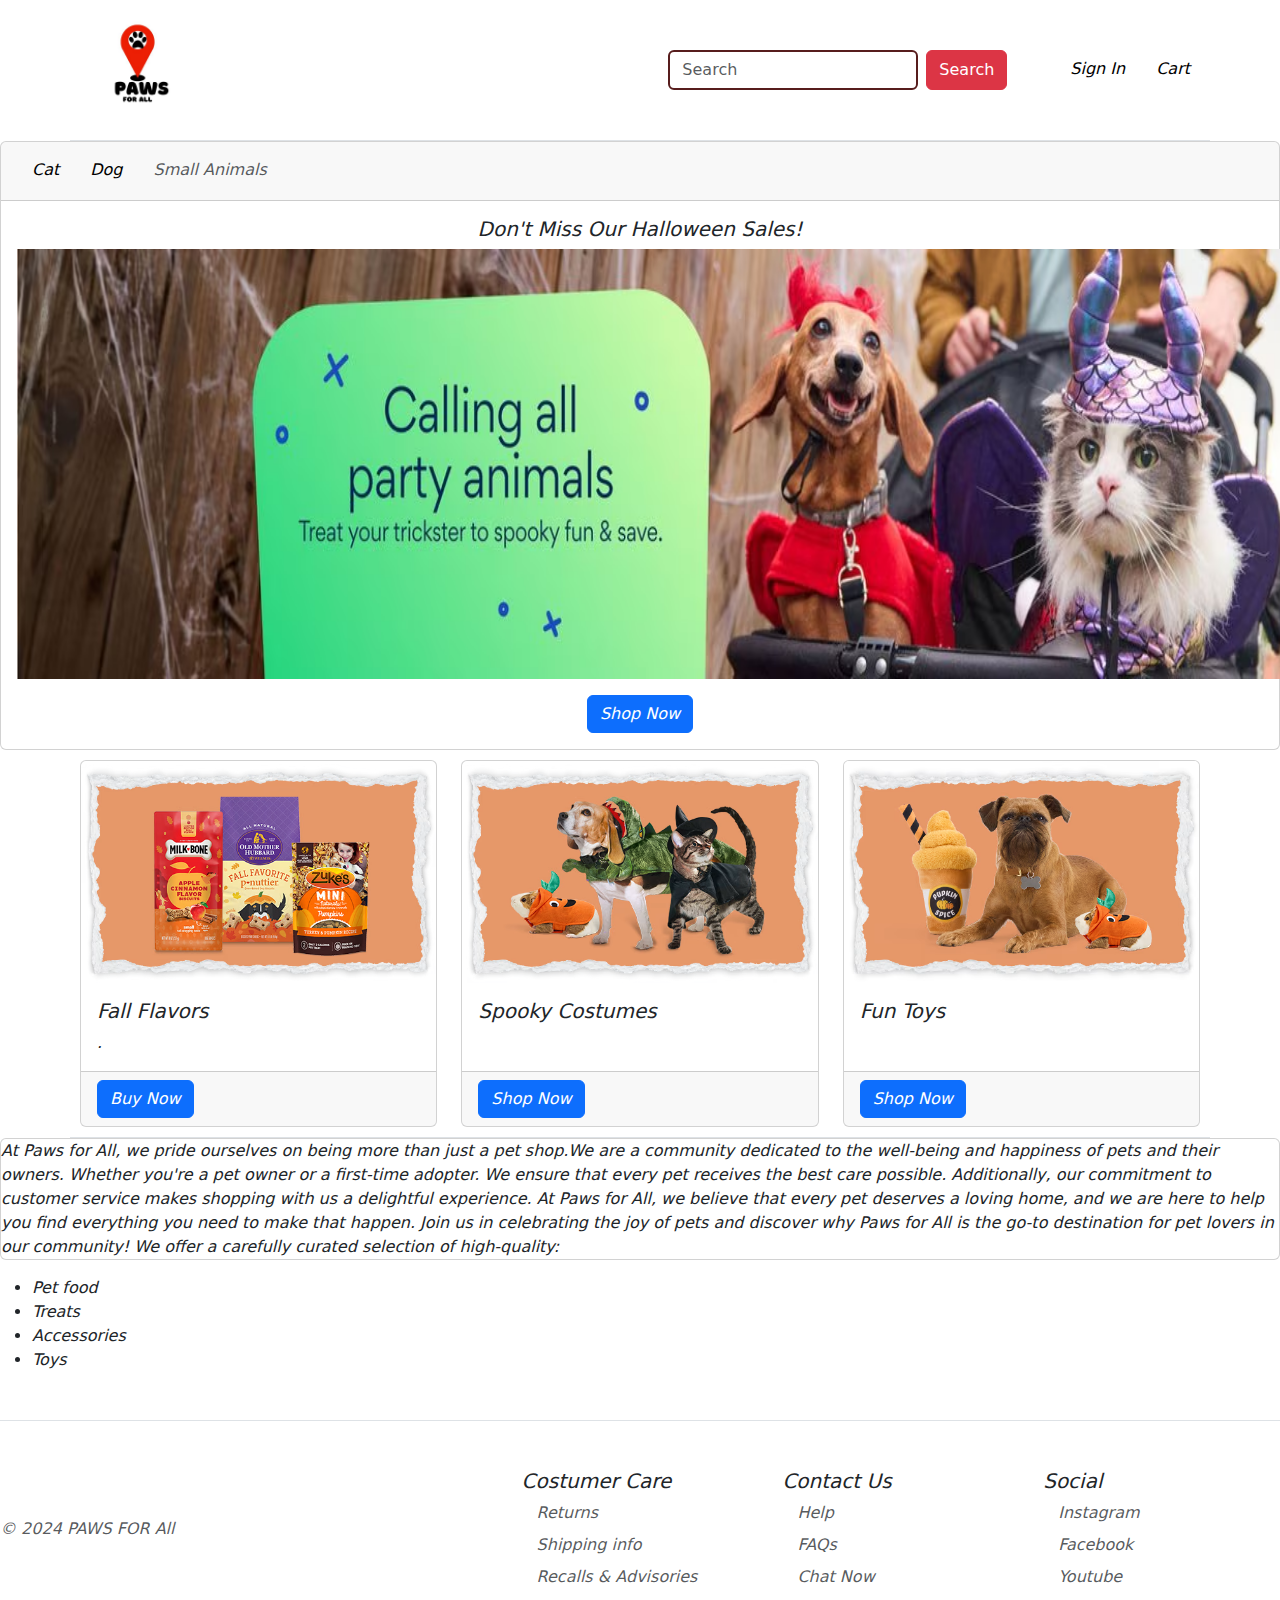
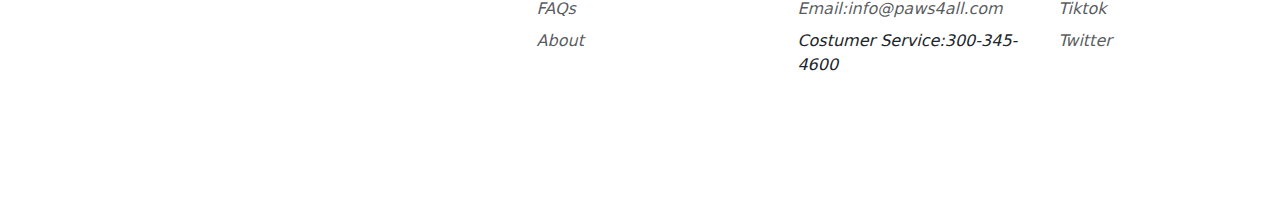
<file: index.html>
<!DOCTYPE html>
<html lang="en">
  <head>
    <meta charset="UTF-8" />
    <meta name="viewport" content="width=device-width, initial-scale=1.0" />
    <link rel="icon" href="images/logopaws.jpg" />
    <title>PAWS FOR ALL</title>
    <!--font awsome cdn link -->
    <link rel="stylesheet" href="https://cdnjs.cloudflare.com/ajax/libs/font-awesome/6.6.0/css/all.min.css" />
    <!--custom css file cd link -->

    <link rel="stylesheet" href="css/bootstrap.css" />
    <link rel="stylesheet" href="styl.css" />
  </head>
  <body>
    <!--header section start here  -->
    <header class="container d-flex justify-content-between border-bottom">
      <a href="Index.html">
        <img src="images/logopaws.jpg" width="120" height="120" alt="Logo" />
      </a>

      <nav class="container d-flex align-items-center gap-5">
        <form class="d-flex" role="search">
          <input class="form-control me-2" type="search" placeholder="Search" aria-label="Search" />
          <button type="button" class="btn btn-danger"><a href="cat.html"></a>Search</button>
        </form>

        <ul class="nav nav-underline d-flex align-items-center">
          <li class="nav-item">
            <a class="nav-link" href="signin.html">Sign In</a>
          </li>
          <li class="nav-item">
            <a class="nav-link" href="checkout.html">Cart</a>
          </li>
        </ul>
      </nav>
    </header>
    <main>
      <div class="card text-center">
        <div class="card-header">
          <ul class="nav nav-underline">
            <li class="nav-item">
              <a class="nav-link" aria-current="true" href="cat.html">Cat</a>
            </li>
            <li class="nav-item">
              <a class="nav-link" href="#">Dog</a>
            </li>
            <li class="nav-item">
              <a class="nav-link disabled" aria-disabled="true">Small Animals</a>
            </li>
          </ul>
        </div>
        <div class="card-body" style="width: 100">
          <h5 class="card-title">Don't Miss Our Halloween Sales!</h5>
          <p class="card-text">
            <a href=""><img src="images/halloween2.avif" width="1490" height="430" alt="" /></a>
          </p>
          <a href="#" class="btn btn-primary">Shop Now</a>
        </div>
      </div>

      <!-- NavBar section  -
          


   <main class="container">


    <!--header section ends here -->
      <!--Banner starts here  --->

      <div class="container border-bottom">
        <div class="row row-cols-1 row-cols-md-3 g-4">
          <div class="col">
            <div class="card h-100">
              <img src="images/falltreats.avif" class="card-img-top" alt="..." />
              <div class="card-body">
                <h5 class="card-title">Fall Flavors</h5>
                <p class="card-text">.</p>
              </div>
              <div class="card-footer">
                <small class="text-body-secondary"><a href="cat.html" class="btn btn-primary">Buy Now</a></small>
              </div>
            </div>
          </div>
          <div class="col">
            <div class="card h-100">
              <img src="images/costumes.avif" class="card-img-top" alt="..." />
              <div class="card-body">
                <h5 class="card-title">Spooky Costumes</h5>
                <p class="card-text"></p>
              </div>
              <div class="card-footer">
                <small class="text-body-secondary"><a href="cat.html" class="btn btn-primary">Shop Now</a></small>
              </div>
            </div>
          </div>
          <div class="col">
            <div class="card h-100">
              <img src="images/toys.avif" class="card-img-top" alt="..." />
              <div class="card-body">
                <h5 class="card-title">Fun Toys</h5>
                <p class="card-text"></p>
              </div>
              <div class="card-footer">
                <small class="text-body-secondary"><a href="cat.html" class="btn btn-primary">Shop Now</a></small>
              </div>
            </div>
          </div>
        </div>
      </div>

      <p class="card">
        At Paws for All, we pride ourselves on being more than just a pet shop.We are a community dedicated to the
        well-being and happiness of pets and their owners. Whether you're a pet owner or a first-time adopter. We ensure
        that every pet receives the best care possible. Additionally, our commitment to customer service makes shopping
        with us a delightful experience. At Paws for All, we believe that every pet deserves a loving home, and we are
        here to help you find everything you need to make that happen. Join us in celebrating the joy of pets and
        discover why Paws for All is the go-to destination for pet lovers in our community! We offer a carefully curated
        selection of high-quality:
      </p>
      <ul>
        <li>Pet food</li>
        <li>Treats</li>
        <li>Accessories</li>
        <li>Toys</li>
      </ul>
    </main>

    <footer class="row row-cols-1 row-cols-sm-2 row-cols-md-5 py-5 my-5 border-top">
      <div class="col mb-3">
        <a href="/" class="d-flex align-items-center mb-3 link-body-emphasis text-decoration-none">
          <svg class="bi me-2" width="40" height="32"><use xlink:href="#bootstrap"></use></svg>
        </a>
        <p class="text-body-secondary">© 2024 PAWS FOR All</p>
      </div>

      <div class="col mb-3"></div>

      <div class="col mb-3">
        <h5>Costumer Care</h5>
        <ul class="nav flex-column">
          <li class="nav-item mb-2"><a href="#" class="nav-link p-0 text-body-secondary">Returns</a></li>
          <li class="nav-item mb-2"><a href="#" class="nav-link p-0 text-body-secondary">Shipping info</a></li>
          <li class="nav-item mb-2"><a href="#" class="nav-link p-0 text-body-secondary">Recalls & Advisories</a></li>
          <li class="nav-item mb-2"><a href="#" class="nav-link p-0 text-body-secondary">FAQs</a></li>
          <li class="nav-item mb-2"><a href="#" class="nav-link p-0 text-body-secondary">About</a></li>
        </ul>
      </div>

      <div class="col mb-3">
        <h5>Contact Us</h5>
        <ul class="nav flex-column">
          <li class="nav-item mb-2"><a href="#" class="nav-link p-0 text-body-secondary">Help</a></li>
          <li class="nav-item mb-2"><a href="#" class="nav-link p-0 text-body-secondary">FAQs</a></li>
          <li class="nav-item mb-2"><a href="#" class="nav-link p-0 text-body-secondary">Chat Now</a></li>
          <li class="nav-item mb-2">
            <a href="#" class="nav-link p-0 text-body-secondary">Email:info@paws4all.com</a>
          </li>
          <li class="nav-item mb-2">
            <a href="#" class="nav-link p-0 text-body-secondary"></a>Costumer Service:300-345-4600
          </li>
        </ul>
      </div>

      <div class="col mb-3">
        <h5>Social</h5>
        <ul class="nav flex-column">
          <li class="nav-item mb-2"><a href="#" class="nav-link p-0 text-body-secondary">Instagram</a></li>
          <li class="nav-item mb-2"><a href="#" class="nav-link p-0 text-body-secondary">Facebook</a></li>
          <li class="nav-item mb-2"><a href="#" class="nav-link p-0 text-body-secondary">Youtube</a></li>
          <li class="nav-item mb-2"><a href="#" class="nav-link p-0 text-body-secondary">Tiktok</a></li>
          <li class="nav-item mb-2"><a href="#" class="nav-link p-0 text-body-secondary">Twitter</a></li>
        </ul>
      </div>
    </footer>
  </body>
</html>
</file>
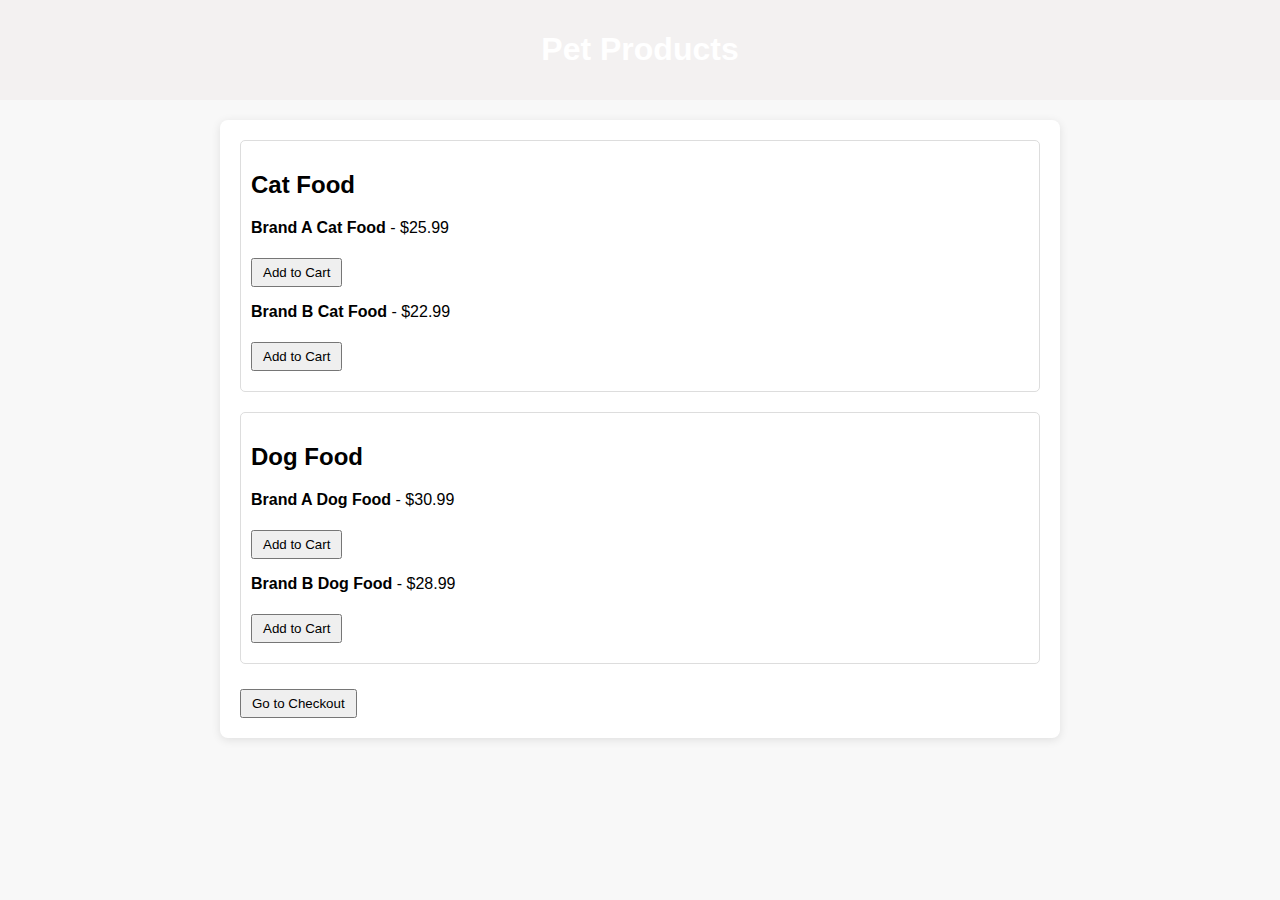
<file: cart.html>
<!DOCTYPE html>
<html lang="en">
  <head>
    <meta charset="UTF-8" />
    <meta name="viewport" content="width=device-width, initial-scale=1.0" />
    <link rel="icon" href="images/logopaws.jpg" />
    <title>Pet Products</title>
    <style>
      body {
        font-family: Arial, sans-serif;
        margin: 0;
        padding: 0;
        background-color: #f8f8f8;
      }
      header {
        background-color: #f3f1f1;
        color: white;
        padding: 10px 20px;
        text-align: center;
      }
      .container {
        max-width: 800px;
        margin: 20px auto;
        padding: 20px;
        background: white;
        border-radius: 8px;
        box-shadow: 0 2px 10px rgba(0, 0, 0, 0.1);
      }
      .product-section {
        margin-bottom: 20px;
        border: 1px solid #ddd;
        border-radius: 5px;
        padding: 10px;
      }
      .product {
        margin: 10px 0;
      }
      button {
        margin-top: 5px;
        padding: 5px 10px;
      }
    </style>
  </head>
  <body>
    <header><h1>Pet Products</h1></header>
    <div class="container">
      <div class="product-section">
        <h2>Cat Food</h2>
        <form action="checkout.html" method="POST">
          <div class="product">
            <p><strong>Brand A Cat Food</strong> - $25.99</p>
            <input type="hidden" name="product" value="Brand A Cat Food" />
            <input type="hidden" name="price" value="25.99" /> <button type="submit">Add to Cart</button>
          </div>
          <div class="product">
            <p><strong>Brand B Cat Food</strong> - $22.99</p>
            <input type="hidden" name="product" value="Brand B Cat Food" />
            <input type="hidden" name="price" value="22.99" /> <button type="submit">Add to Cart</button>
          </div>
        </form>
      </div>
      <div class="product-section">
        <h2>Dog Food</h2>
        <form action="checkout.html" method="POST">
          <div class="product">
            <p><strong>Brand A Dog Food</strong> - $30.99</p>
            <input type="hidden" name="product" value="Brand A Dog Food" />
            <input type="hidden" name="price" value="30.99" /> <button type="submit">Add to Cart</button>
          </div>
          <div class="product">
            <p><strong>Brand B Dog Food</strong> - $28.99</p>
            <input type="hidden" name="product" value="Brand B Dog Food" />
            <input type="hidden" name="price" value="28.99" /> <button type="submit">Add to Cart</button>
          </div>
        </form>
      </div>
      <form action="checkout.html" method="POST"><button type="submit">Go to Checkout</button></form>
    </div>
  </body>
</html>
</file>
<file: styl.css>
.container {
  display: flex;
  justify-content: flex-end; /* Aligns items to the end of the container */
  align-items: center; /* Vertically centers items */
  padding: 10px; /* Optional padding */
}

nav {
  margin-left: 20px; /* Adds space between logo and nav */
}

.nav {
  display: flex; /* Makes the nav items display in a row */
}

.nav-item {
  margin-left: 15px; /* Adds space between the nav items */
  align-content: center;
}

.nav-link {
  text-decoration: none; /* Removes underline from links */
  color: #000; /* Change color as needed */
}

.lh-condensed {
  line-height: 1.25;
}
body {
  font-style: italic;
}
.form-control {
  border: 3px solid #381015;
  border-width: 2px 2px 2px 2px;
  border-style: solid;
  border-color: rgb(87, 29, 29);
}
.lh-condensed {
  line-height: 1.25;
}

body {
  font-style: italic;
}

.form-control {
  border: 2px solid rgb(87, 29, 29); /* Set border width and color in one line */
  border-top-width: 2px; /* Optional if you want to specify each side */
}

header {
  padding: 10px 0; /* Optional: Adjust the header padding */
}

.form-control {
  width: 250px; /* Adjust as needed */
}

.row {
  align-items: center-; /* Vertically center align items */
}
</file>
